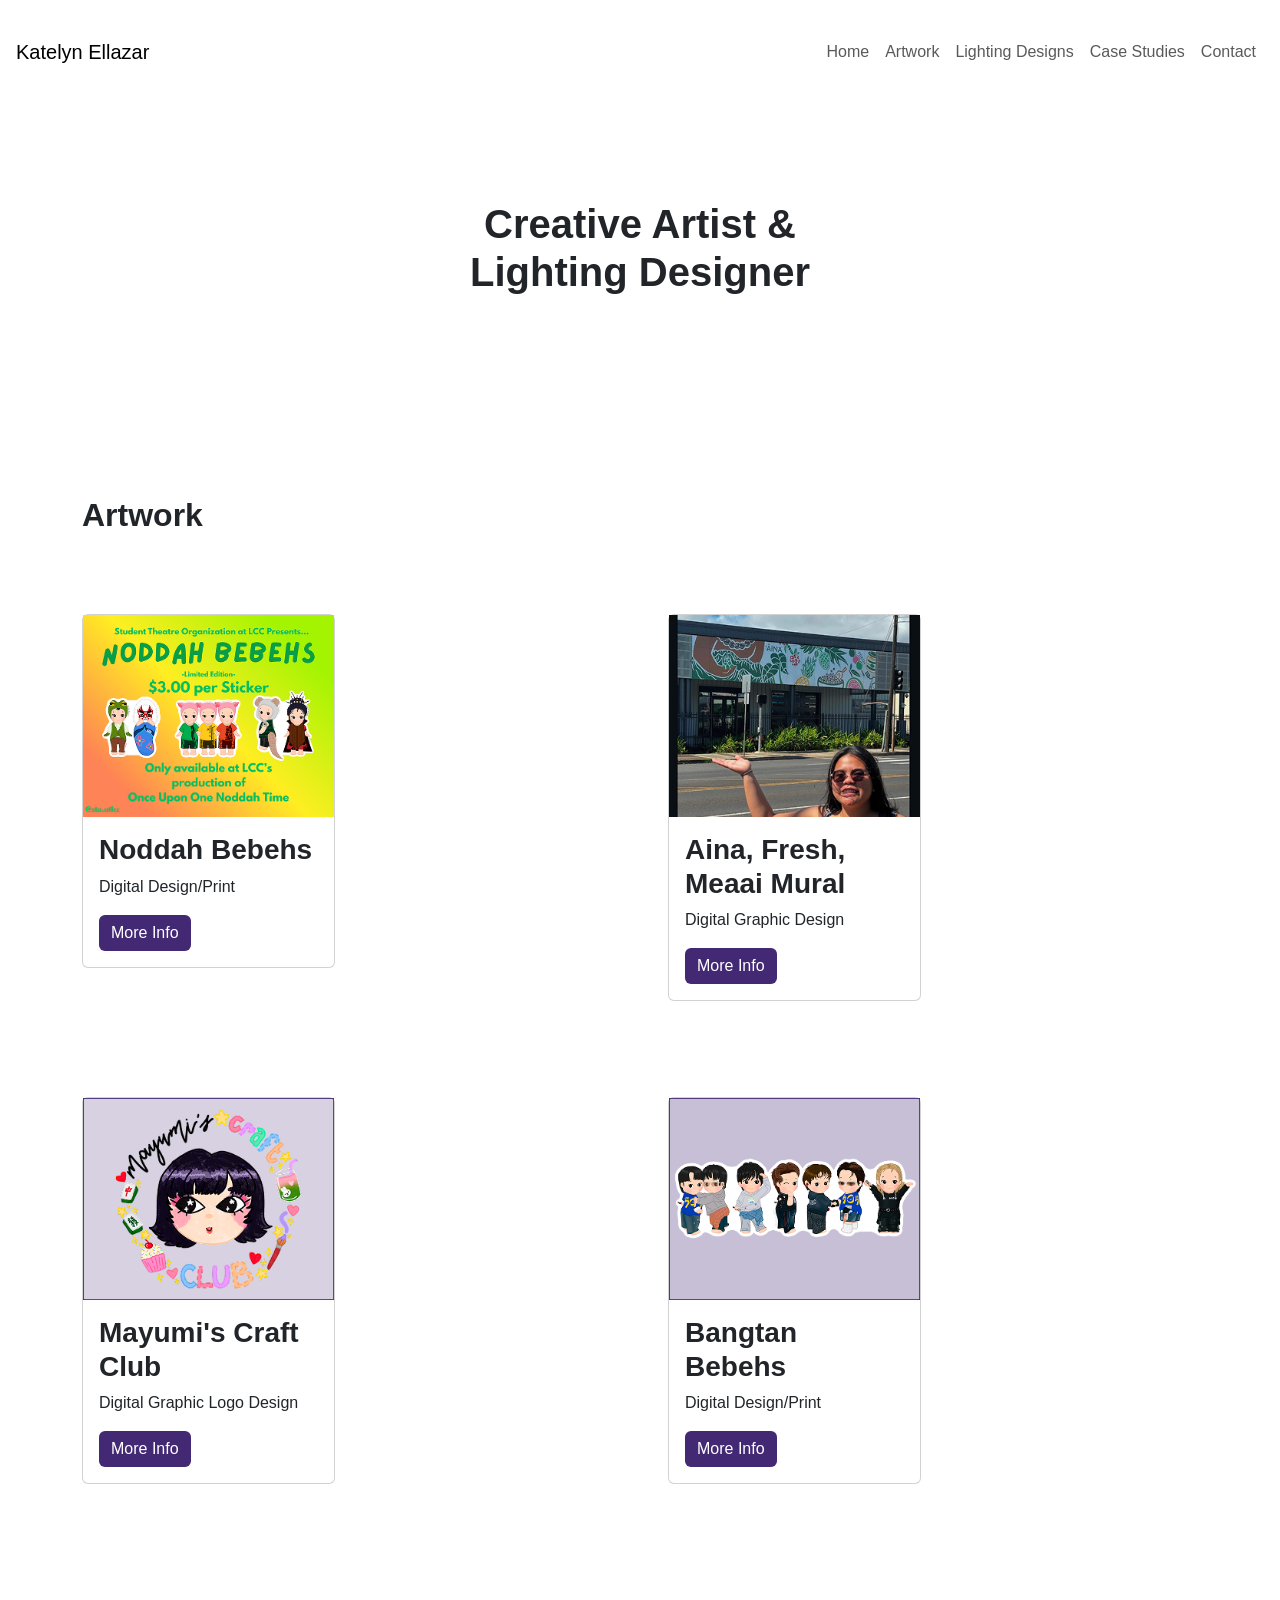
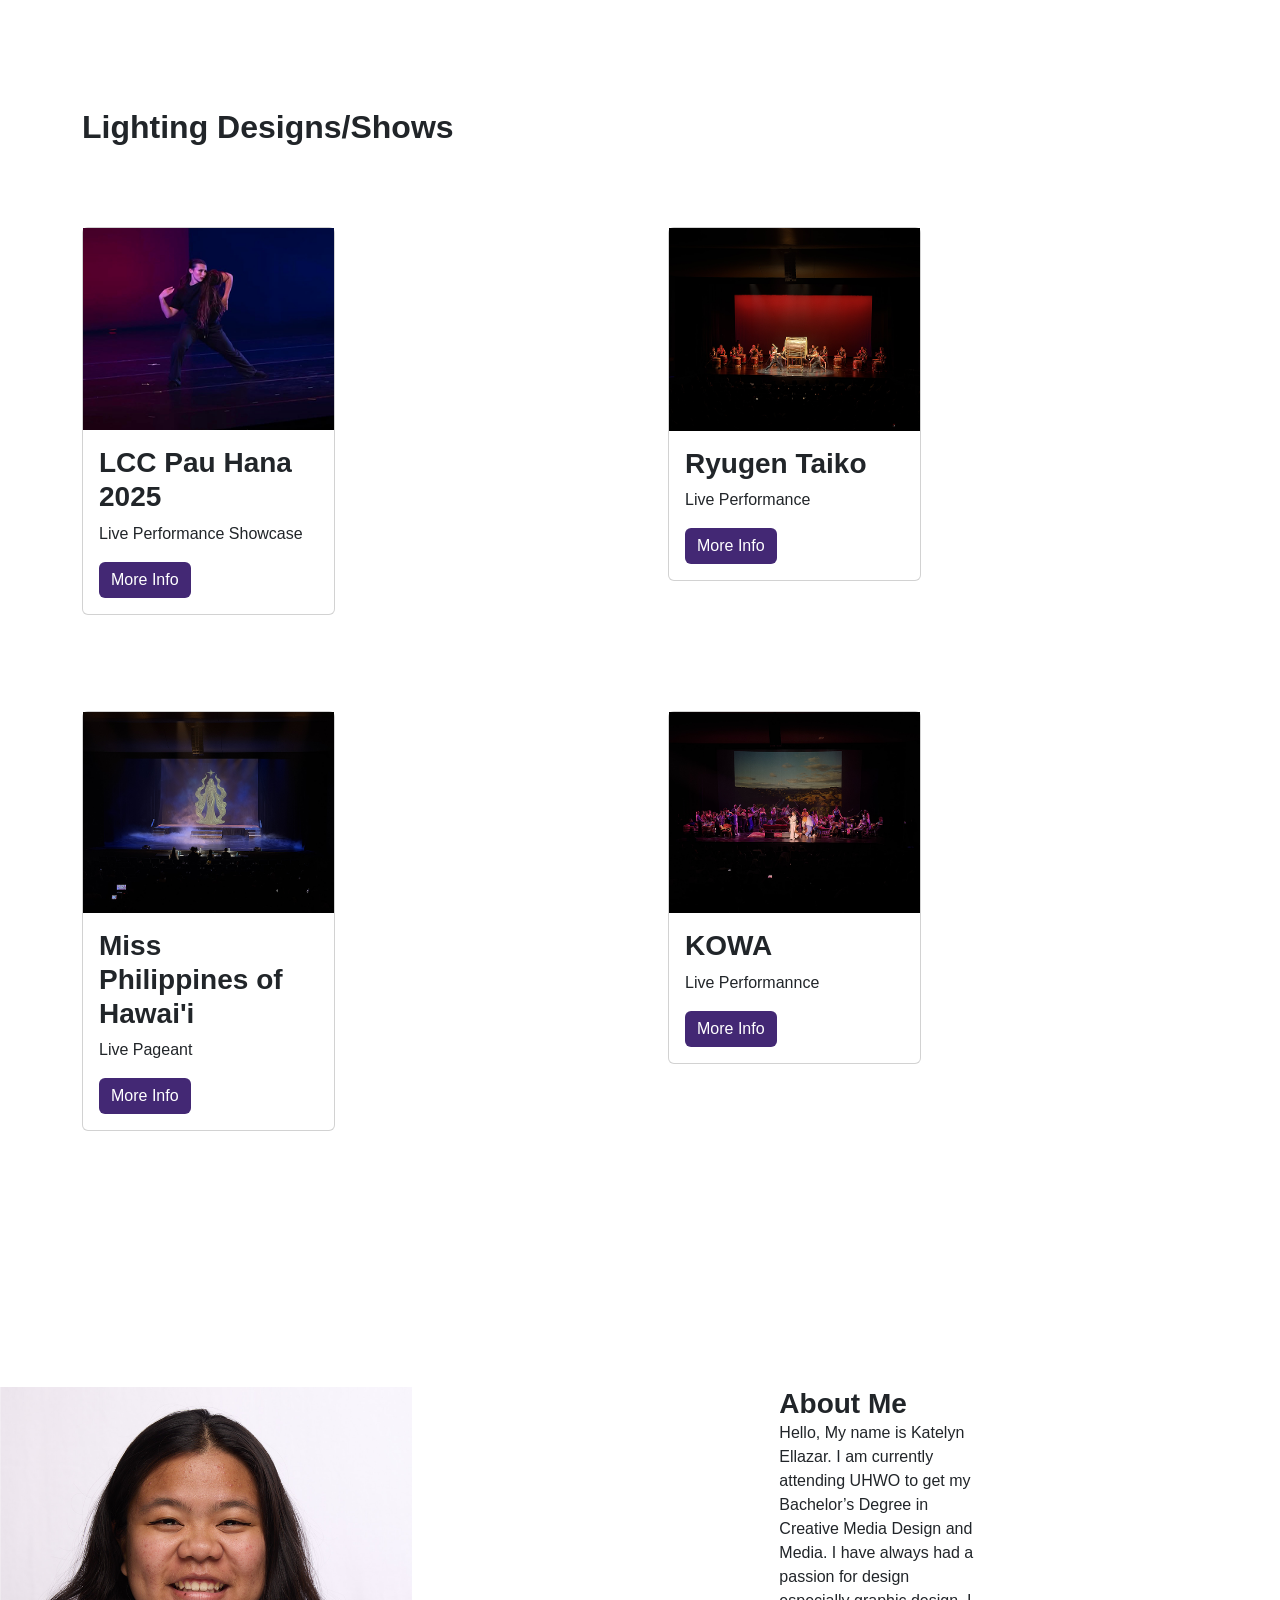
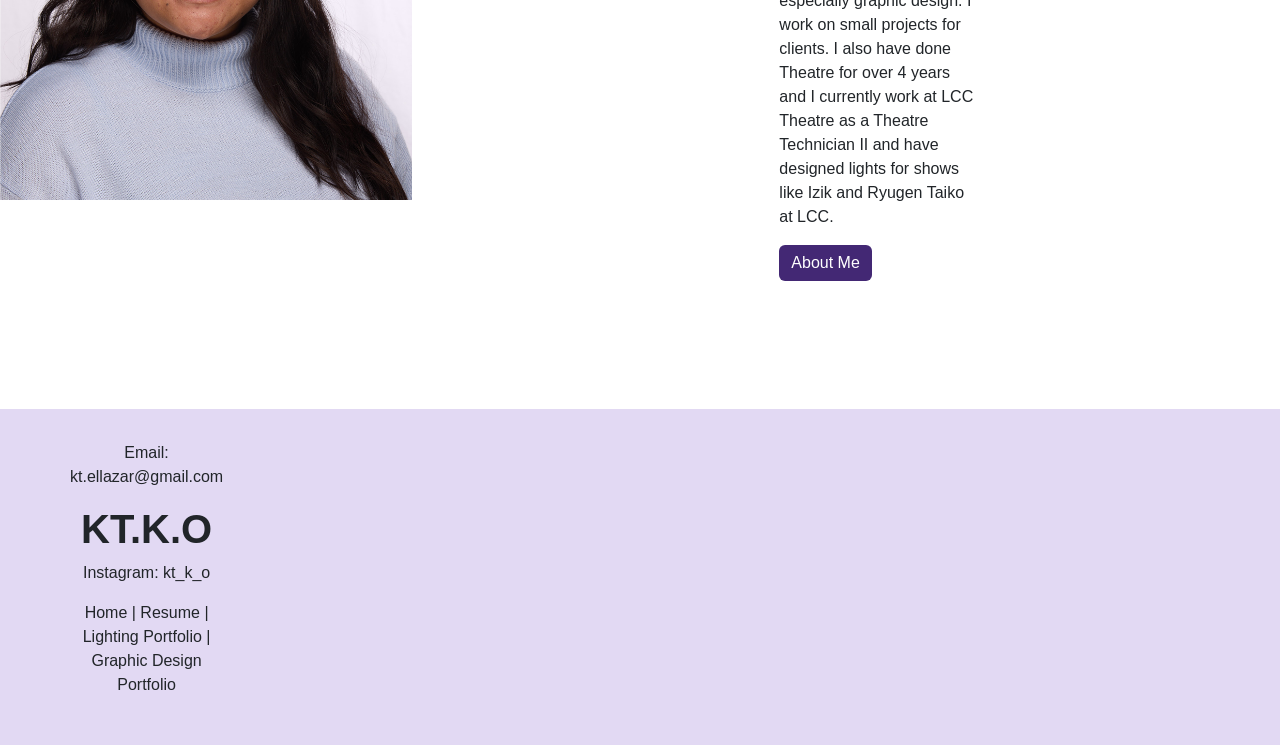
<file: index.html>
<!DOCTYPE html>
<html lang="en">

    <head>
        <meta charset="UTF-8">
        <meta name="viewport" content="width=device-width, initial-scale=1.0">
        <title>Katelyn Ellazar</title>
        <link href="https://cdn.jsdelivr.net/npm/bootstrap@5.3.3/dist/css/bootstrap.min.css" rel="stylesheet" integrity="sha384-QWTKZyjpPEjISv5WaRU9OFeRpok6YctnYmDr5pNlyT2bRjXh0JMhjY6hW+ALEwIH" crossorigin="anonymous">

        <!-- REQUIRED: Your Custom CSS-->
        <link rel="stylesheet" href="css/style.css">

        <!-- REQUIRED: Google Font API -->
        <link href="https://fonts.googleapis.com/css2?family=Sora:wght@400;700&display=swap" rel="stylesheet">
    </head>

    <body>
        <!-- Content will go here -->
        <!-- Start of Header Section -->
        <header class="py-3">
            <nav class="navbar navbar-expand-lg">
                <!-- Logo -->
                <a class="navbar-brand" href="#">Katelyn Ellazar</a>
                <button class="navbar-toggler" type="button" data-bs-toggle="collapse" data-bs-target="#navbarNav" aria-controls="navbarNav" aria-expanded="false" aria-label="Toggle navigation">
                    <span class="navbar-toggler-icon"></span>
                </button>
                <div class="collapse navbar-collapse" id="navbarNav">
                    <ul class="navbar-nav ms-auto">
                        <!-- Menu Links -->
                        <li class="nav-item"><a class="nav-link" href="#home">Home</a></li>
                        <li class="nav-item"><a class="nav-link" href="#artwork">Artwork</a></li>
                        <li class="nav-item"><a class="nav-link" href="#lighting">Lighting Designs</a></li>
                        <li class="nav-item"><a class="nav-link" href="#case-studies">Case Studies</a></li>
                        <li class="nav-item"><a class="nav-link" href="#contact">Contact</a></li>
                    </ul>
                </div>
            </nav>
        </header>
        <!-- End of Header Section -->

        <!-- Start of Hero Section -->
        <section class="hero">
            <div class="container">
                <!-- <img src="img/placeholder2000x1500.jpg" alt=""> -->
                <h1 class="text-centered">Creative Artist & <br> Lighting Designer</h1>
                
            </div>
        </section>
        <!-- End of Hero Section -->

        <!-- Start of Artwork Section -->
        <section id="artwork" class="projects">
<div class="container">
    
                    <h2 class="mb-5">Artwork</h2>
    
                        <!-- Start of Card -->
                        <div class="row">
                            <div class="col-6">
                                <div class="one-half">
                                    <div class="card">
                                        <img src="images/thumbnail-noddah.png" alt="Noddah Bebehs" width="2000" height="1500">
                                        <div class="card-body">
                                            <h3 class="card-title">Noddah Bebehs</h3>
                                            <p class="card-text">Digital Design/Print</p>
                                            <a class="btn btn-primary" href="#" role="button">More Info</a>
                                        </div>
                                    </div>
                                </div>
                            </div>
                            <!-- End of Card -->
                            <!-- Start of Card -->
                            <div class="col-6">
                                <div class="one-half">
                                    <div class="card">
                                        <img src="images/thumbnail-aina.png" alt="Aina, Fresh, Mea'ai Mural" width="2000" height="1500">
                                        <div class="card-body">
                                            <h3 class="card-title">Aina, Fresh, Meaai Mural</h3>
                                            <p class="card-text">Digital Graphic Design</p>
                                            <a class="btn btn-primary" href="#" role="button">More Info</a>
                                        </div>
                                    </div>
                                </div>
                            </div>
                            <!-- End of Card -->
                            <!-- Start of Card -->
                              <div class="col-6">
                                  <div class="one-half">
                                    <div class="card">
                                        <img src="images/thumbnail-mayumi.png" alt="Mayumi's Craft Club" width="2000" height="1500">
                                        <div class="card-body">
                                            <h3 class="card-title">Mayumi's Craft Club</h3>
                                            <p class="card-text">Digital Graphic Logo Design</p>
                                            <a class="btn btn-primary" href="#" role="button">More Info</a>
                                        </div>
                                    </div>
                                                      </div>
                              </div>
                            <!-- End of Card -->
                              <div class="col-6">
                                  <div class="one-half">
                                    <div class="card">
                                        <img src="images/thumbnail-bangtan.png" alt="Bangtan Bebehs" width="2000" height="1500">
                                        <div class="card-body">
                                            <h3 class="card-title">Bangtan Bebehs</h3>
                                            <p class="card-text">Digital Design/Print</p>
                                            <a class="btn btn-primary" href="#" role="button">More Info</a>
                                        </div>
                                    </div>
                                                      </div>
                              </div>
                            <!-- End of Card -->
                        </div>
</div>

        </section>
        <!-- End of Artwork Section -->

                <!-- Start of Lighting Section -->
        <section id="artwork" class="projects">
                <div class="container">
                    <h2 class="mb-5">Lighting Designs/Shows</h2>
                        <!-- Start of Card -->
                        <div class="row">
                            <div class="col-6">
                                <div class="one-half">
                                    <div class="card">
                                        <img src="images/Thumbnail-pau hana.png" alt="Noddah Bebehs" width="2000" height="1500">
                                        <div class="card-body">
                                            <h3 class="card-title">LCC Pau Hana 2025</h3>
                                            <p class="card-text">Live Performance Showcase</p>
                                            <a class="btn btn-primary" href="#" role="button">More Info</a>
                                        </div>
                                    </div>
                                </div>
                            </div>
                            <!-- End of Card -->
                            <!-- Start of Card -->
                            <div class="col-6">
                                <div class="one-half">
                                    <div class="card">
                                        <img src="images/thumbnail-ryugen.png" alt="Aina, Fresh, Mea'ai Mural" width="2000" height="1500">
                                        <div class="card-body">
                                            <h3 class="card-title">Ryugen Taiko</h3>
                                            <p class="card-text">Live Performance</p>
                                            <a class="btn btn-primary" href="#" role="button">More Info</a>
                                        </div>
                                    </div>
                                </div>
                            </div>
                            <!-- End of Card -->
                            <!-- Start of Card -->
                              <div class="col-6">
                                  <div class="one-half">
                                    <div class="card">
                                        <img src="images/thumbnail-mpoh.png" alt="Miss Philippines of Hawai'i" width="2000" height="1500">
                                        <div class="card-body">
                                            <h3 class="card-title">Miss Philippines of Hawai'i</h3>
                                            <p class="card-text">Live Pageant</p>
                                            <a class="btn btn-primary" href="#" role="button">More Info</a>
                                        </div>
                                    </div>
                                </div>
                              </div>
                            <!-- End of Card -->
                              <div class="col-6">
                                  <div class="one-half">
                                    <div class="card">
                                        <img src="images/thumbnail-kowa.png" alt="KOWA" width="2000" height="1500">
                                        <div class="card-body">
                                            <h3 class="card-title">KOWA</h3>
                                            <p class="card-text">Live Performannce</p>
                                            <a class="btn btn-primary" href="#" role="button">More Info</a>
                                        </div>
                                    </div>
                                </div>
                              </div>
                        </div>
                </div>
                    <!-- End of Card -->
        </section>
        <!-- End of Lighting Section -->


        <!-- Start of About Me Section -->
        <section id="about" class="about-me">
                            <div class="row">
                                <div class="col-7"><img src="images/katelyn.png" alt="Katelyn Ellazar" width="2000" height="1500"></div>
                                    <div class="col-5">
                                        <h3 class="card-title">About Me</h3>
                                        <p class="card-text">Hello, My name is Katelyn Ellazar. I am currently attending UHWO to get my Bachelor’s Degree in Creative Media Design and Media. I have always had a passion for design especially graphic design. I work on small projects for clients. I also have done Theatre for over 4 years and I currently work at LCC Theatre as a Theatre Technician II and have designed lights for shows like Izik and Ryugen Taiko at LCC.</p>
                                        <a href="#" class="btn btn-primary">About Me</a>
                                    </div>
                            </div>

        </section>
        <!-- End of About Me Section -->


        <!-- Start of Footer Section -->
        <footer>
            <div class="container">
                <div class="row">
                            <div class="card-body">
                                <p class="text-centered">Email: kt.ellazar@gmail.com</p>
                                <h1 class="text-centered">KT.K.O</h1>
                                <p class="text-centered">Instagram: kt_k_o</p>
                                <p class="text-centered">Home | Resume | Lighting Portfolio | Graphic Design Portfolio </p>
                                
                           </div>
                </div>
            </div>
      
        </footer>
        <!-- End of Footer Section -->


        <!-- REQUIRED: Javascript -->
        <script src="https://cdn.jsdelivr.net/npm/bootstrap@5.3.3/dist/js/bootstrap.bundle.min.js" integrity="sha384-YvpcrYf0tY3lHB60NNkmXc5s9fDVZLESaAA55NDzOxhy9GkcIdslK1eN7N6jIeHz" crossorigin="anonymous"></script>
    </body>

</html>
</file>
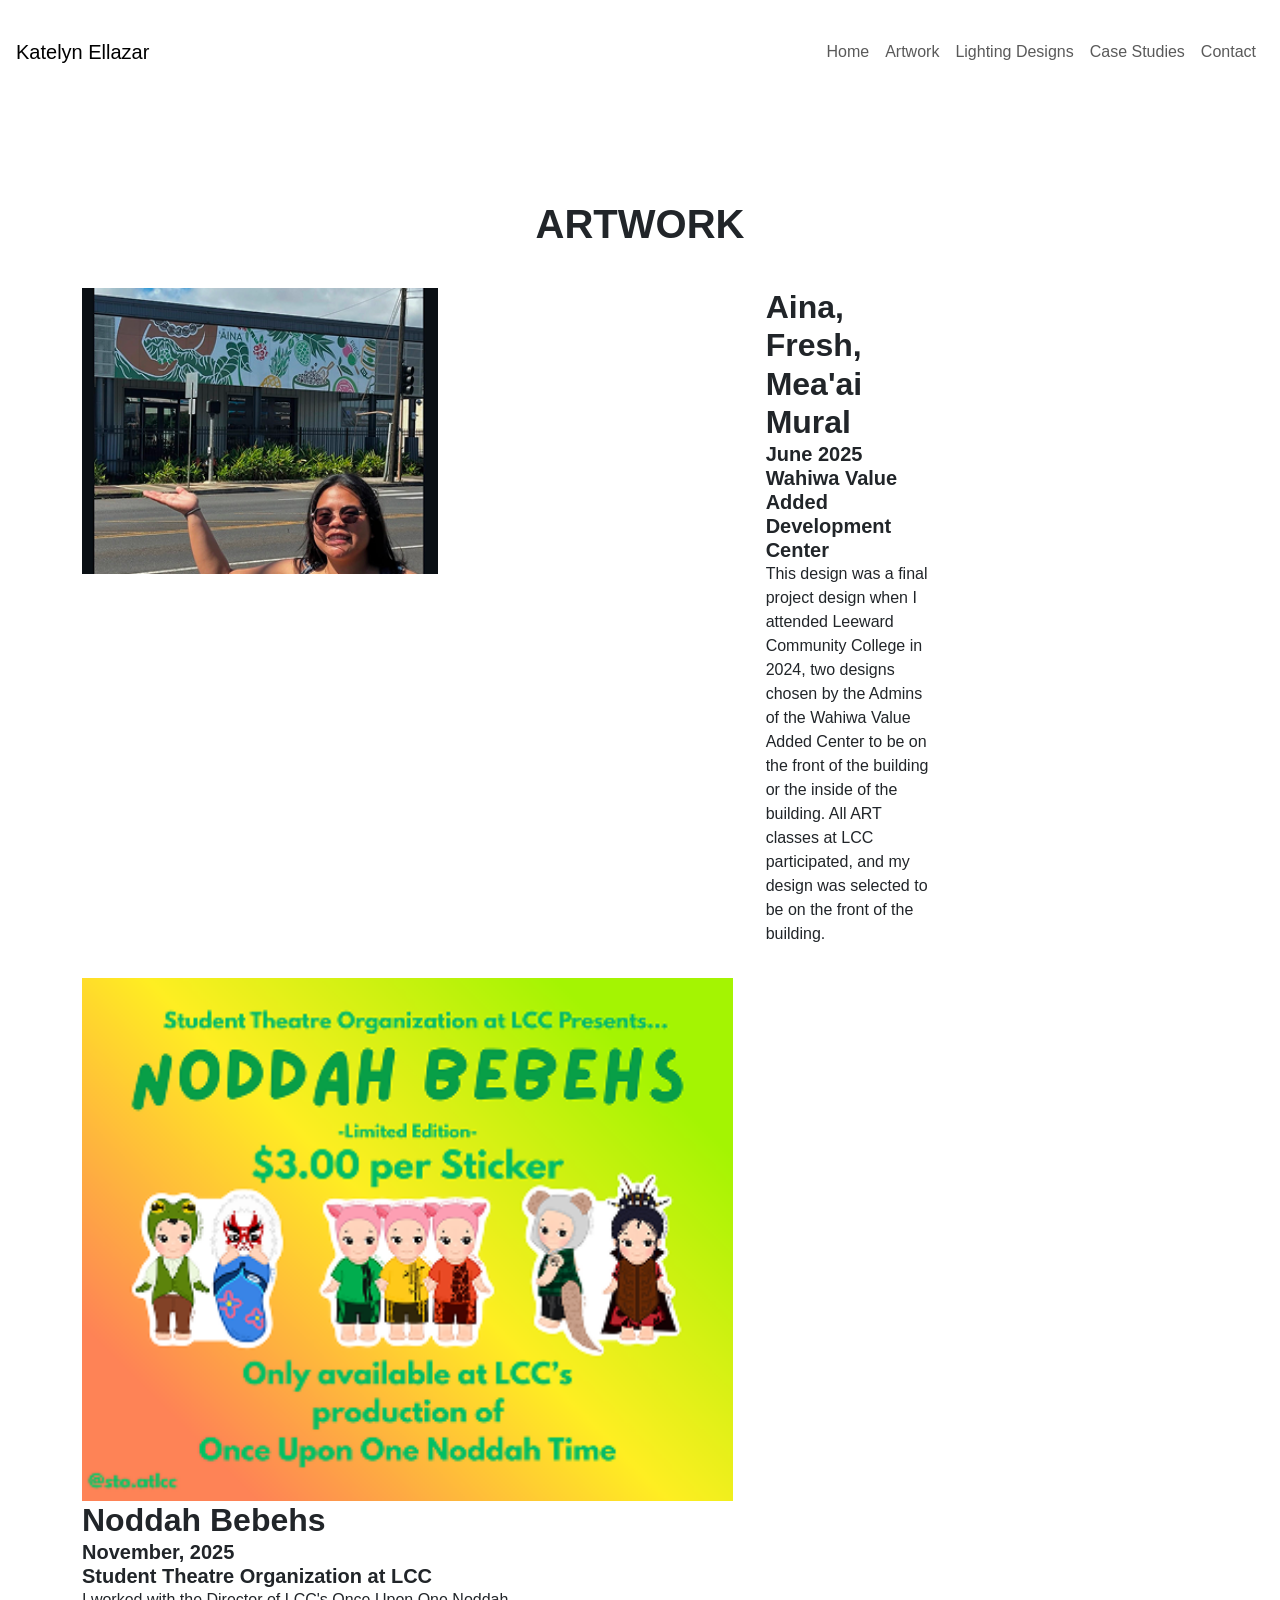
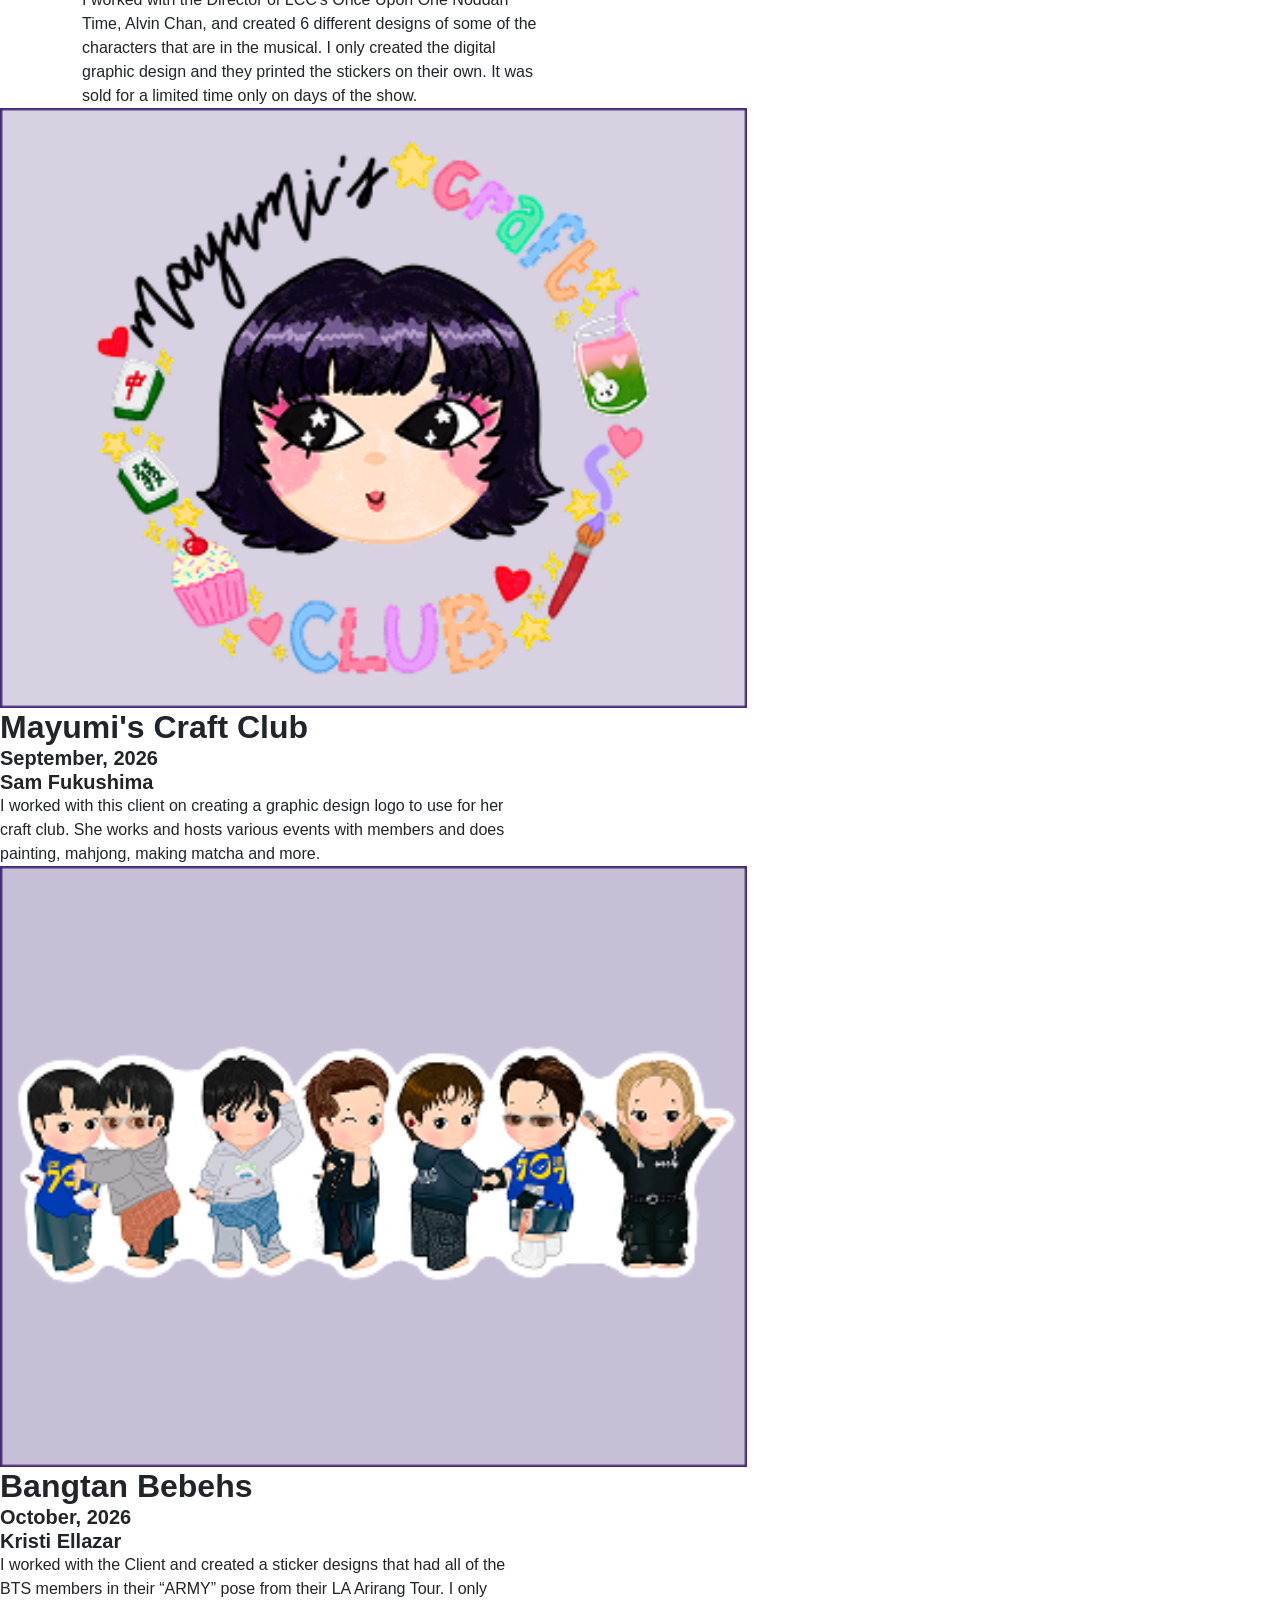
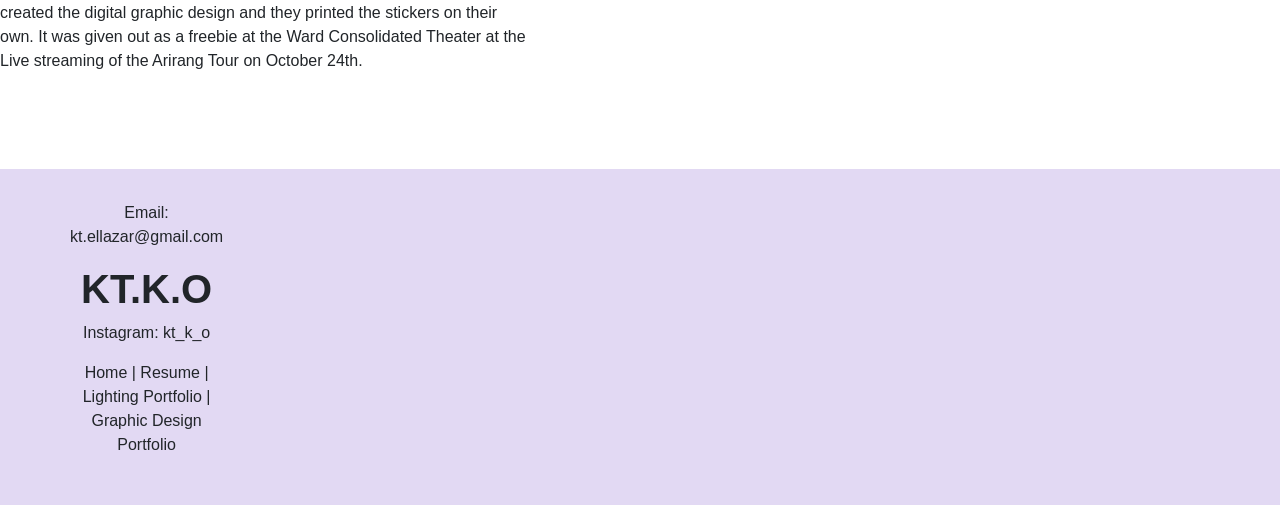
<file: artworks.html>
<!DOCTYPE html>
<html lang="en">

    <head>
        <meta charset="UTF-8">
        <meta name="viewport" content="width=device-width, initial-scale=1.0">
        <title>Katelyn Ellazar</title>
        <link href="https://cdn.jsdelivr.net/npm/bootstrap@5.3.3/dist/css/bootstrap.min.css" rel="stylesheet" integrity="sha384-QWTKZyjpPEjISv5WaRU9OFeRpok6YctnYmDr5pNlyT2bRjXh0JMhjY6hW+ALEwIH" crossorigin="anonymous">

        <!-- REQUIRED: Your Custom CSS-->
        <link rel="stylesheet" href="css/style.css">

        <!-- REQUIRED: Google Font API -->
        <link href="https://fonts.googleapis.com/css2?family=Sora:wght@400;700&display=swap" rel="stylesheet">
    </head>

    <body>
        <!-- Content will go here -->
        <!-- Start of Header Section -->
        <header class="py-3">
            <nav class="navbar navbar-expand-lg">
                <!-- Logo -->
                <a class="navbar-brand" href="#">Katelyn Ellazar</a>
                <button class="navbar-toggler" type="button" data-bs-toggle="collapse" data-bs-target="#navbarNav" aria-controls="navbarNav" aria-expanded="false" aria-label="Toggle navigation">
                    <span class="navbar-toggler-icon"></span>
                </button>
                <div class="collapse navbar-collapse" id="navbarNav">
                    <ul class="navbar-nav ms-auto">
                        <!-- Menu Links -->
                        <li class="nav-item"><a class="nav-link" href="#home">Home</a></li>
                        <li class="nav-item"><a class="nav-link" href="#artwork">Artwork</a></li>
                        <li class="nav-item"><a class="nav-link" href="#lighting">Lighting Designs</a></li>
                        <li class="nav-item"><a class="nav-link" href="#case-studies">Case Studies</a></li>
                        <li class="nav-item"><a class="nav-link" href="#contact">Contact</a></li>
                    </ul>
                </div>
            </nav>
        </header>
        <!-- End of Header Section -->


        <!-- Start of Artwork Section -->
        <section class="hero">
            <div class="container">
                <!-- <img src="img/placeholder2000x1500.jpg" alt=""> -->
                <h1 class="text-centered">ARTWORK</h1>
            </div>

        <!-- Start of Artwork Grid -->
        <div class="container">
            <div class="row">
                <!-- Artwork 1 will go here -->
                                <div class="col-7"><img src="images/thumbnail-aina.png" alt="aina-fresh-meaai-mural" width="2000" height="1500"></div>
                                    <div class="col-5">
                                        <h2 class="card-title">Aina, Fresh, Mea'ai Mural</h2>
                                        <h5 class="card-title">June 2025 <br> Wahiwa Value Added Development Center</h5>
                                        <p class="card-text">This design was a final project design when I attended Leeward Community College in 2024, two designs chosen by the Admins of the Wahiwa Value Added Center to be on the front of the building or the inside of the building. All ART classes at LCC participated, and my design was selected to be on the front of the building.</p>
                                    </div>
                            </div>
                <!-- Artwork 1 will go here -->

                  <!-- Artwork 1 will go here -->
                                <div class="col-7">
                                    <img src="images/thumbnail-noddah.png" alt="noddah-bebehs" width="2000" height="1500"></div>
                                    <div class="col-5">
                                        <h2 class="card-title">Noddah Bebehs</h2>
                                        <h5 class="card-title">November, 2025 <br> Student Theatre Organization at LCC</h5>
                                        <p class="card-text">I worked with the Director of LCC's Once Upon One Noddah Time, Alvin Chan, and created 6 different designs of some of the characters that are in the musical. I only created the digital graphic design and they printed the stickers on their own. It was sold for a limited time only on days of the show. </p>
                                    </div>
                            </div>
                <!-- Artwork 1 will go here -->

                 <!-- Artwork 1 will go here -->
                                <div class="col-7">
                                    <img src="images/thumbnail-mayumi.png" alt="mayumi's-craft-club" width="2000" height="1500"></div>
                                    <div class="col-5">
                                        <h2 class="card-title">Mayumi's Craft Club </h2>
                                        <h5 class="card-title">September, 2026<br>Sam Fukushima</h5>
                                        <p class="card-text">I worked with this client on creating a graphic design logo to use for her craft club. She works and hosts various events with members and does painting, mahjong, making matcha and more. </p>
                                    </div>
                            </div>
                <!-- Artwork 1 will go here -->

                <!-- Artwork 1 will go here -->
                                <div class="col-7">
                                    <img src="images/thumbnail-bangtan.png" alt="bangtan-bebehs" width="2000" height="1500"></div>
                                    <div class="col-5">
                                        <h2 class="card-title">Bangtan Bebehs</h2>
                                        <h5 class="card-title">October, 2026 <br> Kristi Ellazar</h5>
                                        <p class="card-text">I worked with the Client and created a sticker designs that had all of the BTS members in their “ARMY” pose from their LA Arirang Tour. I only created the digital graphic design and they printed the stickers on their own. It was given out as a freebie at the Ward Consolidated Theater at the Live streaming of the Arirang Tour on October 24th. </p>
                                    </div>
                            </div>
                <!-- Artwork 1 will go here -->

            </div>
        </div>
        
        <!-- End of Artwork Grid -->

        </section>
        <!-- End of Artwork Section -->

  <!-- Start of Footer Section -->
        <footer>
            <div class="container">
                <div class="row">
                            <div class="card-body">
                                <p class="text-centered">Email: kt.ellazar@gmail.com</p>
                                <h1 class="text-centered">KT.K.O</h1>
                                <p class="text-centered">Instagram: kt_k_o</p>
                                <p class="text-centered">Home | Resume | Lighting Portfolio | Graphic Design Portfolio </p>
                                
                           </div>
                </div>
            </div>
      
        </footer>
        <!-- End of Footer Section -->


        <!-- REQUIRED: Javascript -->
        <script src="https://cdn.jsdelivr.net/npm/bootstrap@5.3.3/dist/js/bootstrap.bundle.min.js" integrity="sha384-YvpcrYf0tY3lHB60NNkmXc5s9fDVZLESaAA55NDzOxhy9GkcIdslK1eN7N6jIeHz" crossorigin="anonymous"></script>
    </body>

</html>
</file>
<file: css/style.css>
/********************************
Bootstrap Variables Override
**********************************/
:root {
    /* Replace your primary color from your UI Kit */
    --bs-primary: #432874; 

    /* Replace your secondary color from your UI Kit  */
    --secondary-color: #E2D9F3;

    /* Replace the main body font from your UI Kit */
    --bs-font-sans-serif: 'Fredoka', verdana, sans-serif;
    --bs-body-font: 'Nunito', verdana, sans-serif;

    /* Optional: Replace gradient from your UI Kit */
    --bs-gradient: linear-gradient(180deg, rgba(255, 255, 255, 0.15), rgba(255, 255, 255, 0));
}

/********************************
Global Styles and UI Components
**********************************/
.navbar {

    /* Optional: Stretch the navbar across the full width */
    width: 100%;

    /* Optional: Add inner spacing to the navbar */
    padding: 1rem;
}

footer {
    /* Change footer background color */
    background-color: var(--bs-white);
    /* Optional: Change footer text color to white using variable */
    color: var(--bs-dark);
    /* Optional: Center footer elements */
    text-align: center;
}

footer .footer-social {
    /* Optional: Change size of footer icon */
    width:24px;
    margin:.5rem
}
/* .btn-hero {
    display: flex;
    justify-self: center;
} */

.btn-primary {
    /* Optional: Change primary button background color to primary color */
    background-color: var(--bs-primary);
    /* Optional: Remove primary button outline */
    border: none;
}

.btn-primary:hover {
    /* Optional: Change primary button hover state background and text color  */
    background-color: var(--secondary-color);
    color: var(--bs-dark);
}

/********************************
Typography
**********************************/
h1,
h2,
h3,
h4,
h5,
h6 {
    /* Optional: Add letter spacing to all headings */
    letter-spacing: 0.0rem;
    /* Optional: Adjust font-weight to all headings */
    font-weight: 800;
}

h2 {
    /* Optional: Adjust font-size of heading 2 */
    font-size: 2rem;
}

p {
    font-family: var(--bs-body-font);
}
.display-1 {
    /* Optional: Customizes display-1 style based on my Figma UI kit */
    font-weight: 800;
    font-size: 4.5rem;
    line-height: 100%;
    letter-spacing: -0.2rem;
}

.display-2 {
    /* Optional: Customizes display-2 style based on my Figma UI kit */
    font-weight: 700;
    font-size: 2.75rem;
    line-height: 100%;
    letter-spacing: -0.2rem;
}

.kicker {
    /* Optional: Establish new custom text style class called "kicker" */
    text-transform: uppercase;
    font-weight: 400;
    font-size: 1.25rem;
}

/* Small devices (landscape phones, 576px and up) */
@media (min-width: 576px) {
    /* Optional: Customize responsive style for display-1 on small devices and larger */
    .display-1 {
        font-size: 4rem;
    }
}

img {
    max-width: 100%;
    height: auto;
}

.hero {
    /* width: 1320px; */
    margin: 0 auto;
}

section {
    padding: 6em 0;
}

footer {
    background-color: var(--secondary-color);
}

svg {
    color: #333;
    width: 25px;
    height: 25px;
    padding: .2em;
}

.text-centered {
    text-align: center;
}
.text-left {
    text-align: left;
}

/* GRID */
.row {
    --gridgap: 2em;
}
.row2 {
    --gridgap2: 0em;
}
.row>* {
    margin-top: var(--gridgap);
    margin-bottom: var(--gridgap);
}
.row2 + .row2 {
    margin-top: var(--gridgap2);
    margin-bottom: var(--gridgap2);
}
@media (min-width: 768px) {
    .row {
        display: grid;
        grid-template-columns: repeat(12, 1fr);
        gap: var(--gridgap);
        /* place-items: center; */
    }

    /* COMMONLY USED SEMANTIC COLUMN WIDTHS */
    .one-half {
        grid-column: auto / span 6;
    }

    .one-third {
        grid-column: auto / span 4;
    }

    .two-thirds {
        grid-column: auto / span 8;
    }

    .one-fourth {
        grid-column: auto / span 3;
    }

    .three-fourths {
        grid-column: auto / span 9;
    }

    /* 12 COLUMN CLASSES */
    .col-1 {
        grid-column: auto / span 1;
    }

    .col-2 {
        grid-column: auto / span 2;
    }

    .col-3 {
        grid-column: auto / span 3;
    }

    .col-4 {
        grid-column: auto / span 4;
    }

    .col-5 {
        grid-column: auto / span 5;
    }

    .col-6 {
        grid-column: auto / span 6;
    }

    .col-7 {
        grid-column: auto / span 7;
    }

    .col-8 {
        grid-column: auto / span 8;
    }

    .col-9 {
        grid-column: auto / span 9;
    }

    .col-10 {
        grid-column: auto / span 10;
    }

    .col-11 {
        grid-column: auto / span 11;
    }

    .col-12 {
        grid-column: auto / span 12;
    }

    /* COMMONLY CENTERED COLUMNS */
    .one-half.centered {
        grid-column: 4 / span 6;
    }

    .one-third.centered {
        grid-column: 5 / span 4;
    }

    .two-thirds.centered {
        grid-column: 3 / span 8;
    }

    /* PUSHES */
    .push-1 {
        grid-column-start: 2;
    }

    .push-2 {
        grid-column-start: 3;
    }

    .push-3 {
        grid-column-start: 4;
    }

    .push-4 {
        grid-column-start: 5;
    }

    .push-5 {
        grid-column-start: 6;
    }

    .push-6 {
        grid-column-start: 7;
    }

    .push-7 {
        grid-column-start: 8;
    }

    .push-8 {
        grid-column-start: 9;
    }

    .push-9 {
        grid-column-start: 10;
    }

    .push-10 {
        grid-column-start: 11;
    }

    .push-11 {
        grid-column-start: 12;
    }

    /* SWAP (REVERSE) COLUMNS - WORKS ONLY w/ 2 CHILDREN  */
    .row.swapped > *:first-child { order: 2; }
    .row.swapped > *:last-child { order: 1; }
}

@media (min-width: 768px) {
.social-links {
    display: flex;
    justify-content: end;
    padding: 5em 0 0 0;
    
}
    }
</file>
